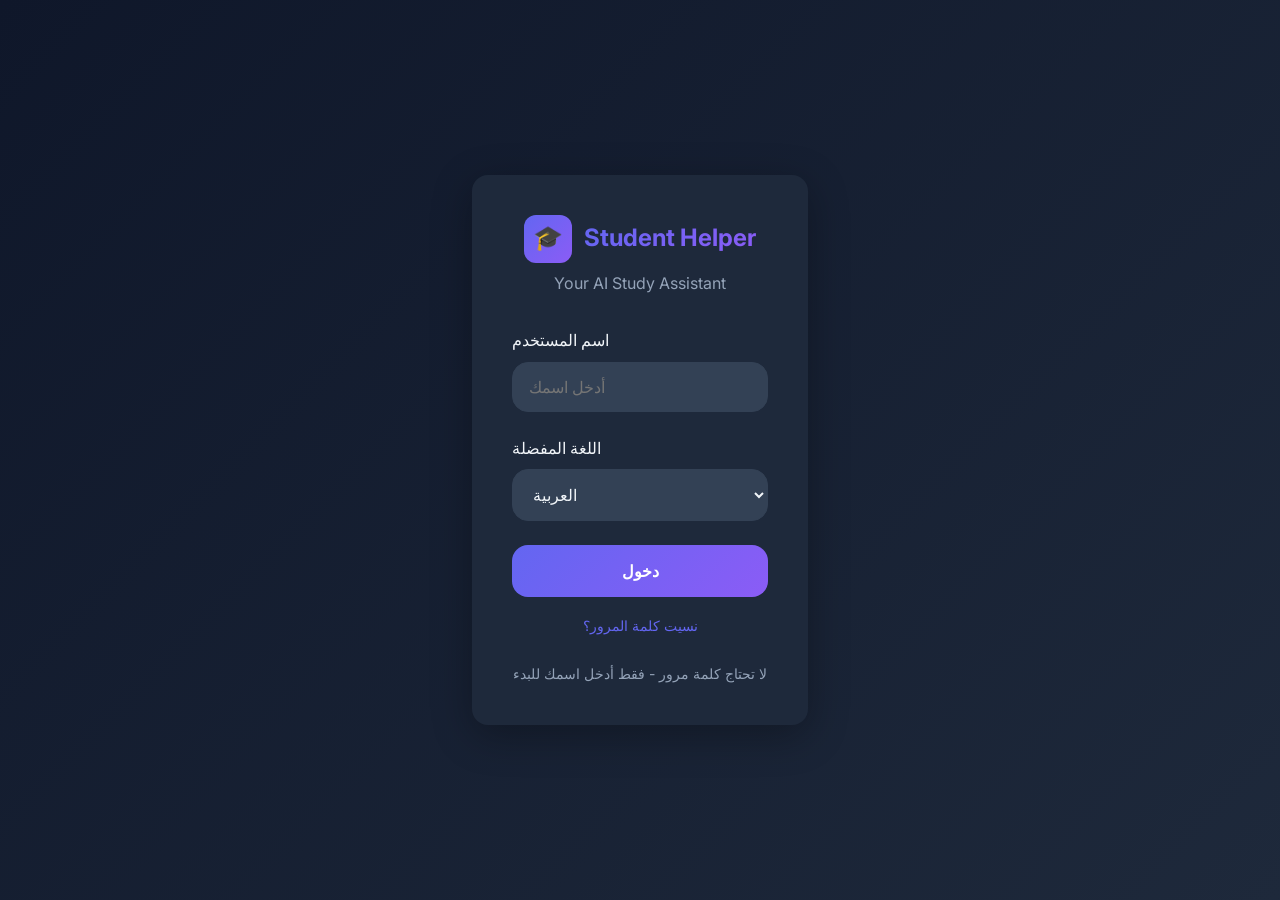
<file: index.html>
<!DOCTYPE html>
<html lang="en">
<head>
    <meta charset="UTF-8">
    <meta name="viewport" content="width=device-width, initial-scale=1.0">
    <title>Student Helper - Your AI Study Assistant</title>
    <link rel="stylesheet" href="styles.css">
    <link rel="preconnect" href="https://fonts.googleapis.com">
    <link rel="preconnect" href="https://fonts.gstatic.com" crossorigin>
    <link href="https://fonts.googleapis.com/css2?family=Inter:wght@300;400;500;600;700&display=swap" rel="stylesheet">
</head>
<body>
    <!-- Hamburger Menu Button -->
    <button class="hamburger-menu" id="hamburgerMenu">
        <span></span>
        <span></span>
        <span></span>
    </button>

    <!-- Side Menu (Hamburger) -->
    <aside class="side-menu" id="sideMenu">
        <div class="side-menu-header">
            <div class="user-info">
                <div class="user-avatar">👤</div>
                <div class="user-details">
                    <span class="user-name" id="userNameDisplay">زائر</span>
                    <span class="user-status">متصل</span>
                </div>
            </div>
        </div>
        
        <div class="side-menu-content">
            <button class="menu-item" id="newChatBtn">
                <span class="menu-icon">➕</span>
                <span>دردشة جديدة</span>
            </button>
            
            <div class="menu-section">
                <span class="section-title">الدردشات السابقة</span>
                <div id="previousChats">
                    <div class="no-chats">لا توجد دردشات سابقة</div>
                </div>
            </div>
        </div>
        
        <div class="side-menu-footer">
            <button class="menu-item" id="settingsBtn">
                <span class="menu-icon">⚙️</span>
                <span>الإعدادات</span>
            </button>
            <button class="menu-item logout" id="logoutBtn">
                <span class="menu-icon">🚪</span>
                <span>تسجيل خروج</span>
            </button>
        </div>
    </aside>

    <!-- Overlay for closing menu -->
    <div class="menu-overlay" id="menuOverlay"></div>

    <!-- Settings Modal -->
    <div class="modal" id="settingsModal">
        <div class="modal-content">
            <div class="modal-header">
                <h2>الإعدادات</h2>
                <button class="close-btn" id="closeSettings">&times;</button>
            </div>
            <div class="modal-body">
                <div class="form-group">
                    <label for="editUsername">اسم المستخدم</label>
                    <input type="text" id="editUsername" placeholder="أدخل اسمك">
                </div>
                <div class="form-group">
                    <label for="editLanguage">اللغة</label>
                    <select id="editLanguage">
                        <option value="ar">العربية</option>
                        <option value="en">English</option>
                    </select>
                </div>
            </div>
            <div class="modal-footer">
                <button class="save-btn" id="saveSettings">حفظ</button>
            </div>
        </div>
    </div>

    <!-- Main Content -->
    <main class="main">
        <!-- Header -->
        <header class="header">
            <div class="container">
                <div class="header-content">
                    <div class="logo">
                        <span class="logo-icon">🎓</span>
                        <h1 class="logo-text">Student Helper</h1>
                    </div>
                    <div class="header-subtitle" id="welcomeMessage">مرحباً بك!</div>
                </div>
            </div>
        </header>

        <div class="container">
            <!-- Quick Action Buttons -->
            <section class="quick-actions">
                <div class="quick-actions-grid">
                    <button class="quick-btn" data-action="upload-pdf">
                        <span class="quick-btn-icon">📁</span>
                        <span class="quick-btn-text">Upload PDF</span>
                    </button>
                </div>
            </section>

            <!-- Chat Container -->
            <section class="chat-container">
                <div class="chat-messages" id="chatMessages">
                    <!-- Welcome Message -->
                    <div class="message bot-message fade-in">
                        <div class="message-avatar">🤖</div>
                        <div class="message-content">
                            <div class="message-text" id="botWelcomeMessage">
                                مرحباً! أنا مساعدك الدراسي الذكي. يمكنني مساعدتك في رفع ملفات PDF والإجابة على أسئلتك حول المحتوى. كيف يمكنني مساعدتك اليوم؟
                            </div>
                        </div>
                    </div>
                </div>

                <!-- Loading Indicator -->
                <div class="loading-indicator" id="loadingIndicator">
                    <div class="loading-dots">
                        <span></span>
                        <span></span>
                        <span></span>
                    </div>
                    <div class="loading-text">جاري المعالجة...</div>
                </div>
            </section>

            <!-- Input Area -->
            <section class="input-area">
                <form class="input-form" id="inputForm">
                    <div class="input-container">
                        <textarea 
                            class="message-input" 
                            id="messageInput" 
                            placeholder="اسألني أي شيء عن دراستك..."
                            rows="1"
                            maxlength="1000"
                        ></textarea>
                        <button type="submit" class="send-button" id="sendButton" disabled>
                            <svg class="send-icon" viewBox="0 0 24 24" fill="none" stroke="currentColor" stroke-width="2">
                                <path d="M22 2L11 13M22 2l-7 20-4-9-9-4 20-7z"/>
                            </svg>
                        </button>
                    </div>
                    <div class="input-footer">
                        <span class="character-count" id="characterCount">0 / 1000</span>
                    </div>
                </form>
            </section>
        </div>
    </main>

    <!-- Footer -->
    <footer class="footer">
        <div class="container">
            <p class="footer-text">Made by Ahmed Qareez</p>
        </div>
    </footer>

    <!-- Hidden file input for PDF upload -->
    <input type="file" id="pdfUploadInput" accept=".pdf" style="display: none;">

    <script src="script.js"></script>
</body>
</html>
</file>
<file: styles.css>
/* --- Aether AI Design System --- */
:root {
    --bg-primary: #0f172a;
    --bg-secondary: #1e293b;
    --bg-tertiary: #334155;
    --primary: #6366f1;
    --secondary: #8b5cf6;
    --accent: #f59e0b;
    --success: #10b981;
    --text-primary: #f1f5f9;
    --text-secondary: #94a3b8;
    --border-radius: 16px;
    --transition: all 0.3s ease;
}

* {
    margin: 0;
    padding: 0;
    box-sizing: border-box;
    font-family: 'Inter', -apple-system, BlinkMacSystemFont, 'Segoe UI', Roboto, sans-serif;
}

body {
    background-color: var(--bg-primary);
    color: var(--text-primary);
    line-height: 1.6;
    background: linear-gradient(135deg, #0f172a 0%, #1e293b 100%);
    min-height: 100vh;
}

.container {
    max-width: 1400px;
    margin: 0 auto;
    padding: 0 2rem;
}

/* --- Login Page --- */
.login-page {
    display: flex;
    align-items: center;
    justify-content: center;
    min-height: 100vh;
}

.login-container {
    width: 100%;
    max-width: 400px;
    padding: 2rem;
}

.login-box {
    background: var(--bg-secondary);
    border-radius: var(--border-radius);
    padding: 2.5rem;
    text-align: center;
    box-shadow: 0 10px 40px rgba(0, 0, 0, 0.3);
}

.login-box .login-logo {
    display: flex;
    align-items: center;
    justify-content: center;
    gap: 0.75rem;
    margin-bottom: 0.5rem;
}

.login-box .logo-icon {
    width: 48px;
    height: 48px;
    background: linear-gradient(135deg, var(--primary) 0%, var(--secondary) 100%);
    border-radius: 12px;
    display: flex;
    align-items: center;
    justify-content: center;
    font-size: 1.5rem;
}

.login-box .logo-text {
    font-size: 1.5rem;
    font-weight: 700;
    background: linear-gradient(135deg, var(--primary) 0%, var(--secondary) 100%);
    -webkit-background-clip: text;
    -webkit-text-fill-color: transparent;
}

.login-subtitle {
    color: var(--text-secondary);
    margin-bottom: 2rem;
}

.login-form {
    display: flex;
    flex-direction: column;
    gap: 1.5rem;
}

.form-group {
    text-align: left;
}

.form-group label {
    display: block;
    margin-bottom: 0.5rem;
    color: var(--text-primary);
    font-weight: 500;
}

.form-group input,
.form-group select {
    width: 100%;
    padding: 0.875rem 1rem;
    border: 1px solid var(--bg-tertiary);
    border-radius: var(--border-radius);
    background: var(--bg-tertiary);
    color: var(--text-primary);
    font-size: 1rem;
    transition: var(--transition);
}

.form-group input:focus,
.form-group select:focus {
    outline: none;
    border-color: var(--primary);
    box-shadow: 0 0 0 2px rgba(99, 102, 241, 0.2);
}

.login-btn {
    width: 100%;
    padding: 1rem;
    background: linear-gradient(135deg, var(--primary) 0%, var(--secondary) 100%);
    color: white;
    border: none;
    border-radius: var(--border-radius);
    font-size: 1rem;
    font-weight: 600;
    cursor: pointer;
    transition: var(--transition);
}

.login-btn:hover {
    transform: translateY(-2px);
    box-shadow: 0 4px 12px rgba(99, 102, 241, 0.3);
}

.login-hint {
    margin-top: 1.5rem;
    color: var(--text-secondary);
    font-size: 0.875rem;
}

/* --- Hamburger Menu Button --- */
.hamburger-menu {
    position: fixed;
    top: 1.5rem;
    right: 1.5rem;
    z-index: 1001;
    width: 40px;
    height: 40px;
    background: var(--bg-secondary);
    border: 1px solid var(--bg-tertiary);
    border-radius: 10px;
    display: flex;
    flex-direction: column;
    align-items: center;
    justify-content: center;
    gap: 5px;
    cursor: pointer;
    transition: var(--transition);
}

.hamburger-menu span {
    display: block;
    width: 20px;
    height: 2px;
    background: var(--text-primary);
    border-radius: 2px;
    transition: var(--transition);
}

.hamburger-menu.active span:nth-child(1) {
    transform: rotate(45deg) translate(5px, 5px);
}

.hamburger-menu.active span:nth-child(2) {
    opacity: 0;
}

.hamburger-menu.active span:nth-child(3) {
    transform: rotate(-45deg) translate(5px, -5px);
}

/* --- Side Menu --- */
.side-menu {
    position: fixed;
    right: -320px;
    top: 0;
    height: 100vh;
    width: 320px;
    background: var(--bg-secondary);
    border-left: 1px solid var(--bg-tertiary);
    padding: 2rem 1.5rem;
    display: flex;
    flex-direction: column;
    z-index: 1000;
    transition: var(--transition);
}

.side-menu.active {
    right: 0;
}

.side-menu-header {
    padding-bottom: 1.5rem;
    border-bottom: 1px solid var(--bg-tertiary);
    margin-bottom: 1.5rem;
}

.user-info {
    display: flex;
    align-items: center;
    gap: 1rem;
}

.user-avatar {
    width: 48px;
    height: 48px;
    border-radius: 50%;
    background: linear-gradient(135deg, var(--primary) 0%, var(--secondary) 100%);
    display: flex;
    align-items: center;
    justify-content: center;
    font-size: 1.5rem;
}

.user-details {
    display: flex;
    flex-direction: column;
}

.user-name {
    font-weight: 600;
    color: var(--text-primary);
}

.user-status {
    font-size: 0.8rem;
    color: var(--success);
}

.side-menu-content {
    flex: 1;
    display: flex;
    flex-direction: column;
    gap: 0.5rem;
}

.menu-item {
    display: flex;
    align-items: center;
    gap: 1rem;
    padding: 1rem;
    border-radius: var(--border-radius);
    cursor: pointer;
    transition: var(--transition);
    color: var(--text-secondary);
    background: none;
    border: none;
    width: 100%;
    text-align: left;
    font-size: 1rem;
}

.menu-item:hover {
    background: rgba(100, 100, 255, 0.1);
    color: var(--text-primary);
}

.menu-item.logout {
    color: #ef4444;
}

.menu-item.logout:hover {
    background: rgba(239, 68, 68, 0.1);
}

.menu-icon {
    font-size: 1.2rem;
    width: 24px;
}

.menu-section {
    margin-top: 1rem;
}

.section-title {
    display: block;
    padding: 0.5rem 1rem;
    color: var(--text-secondary);
    font-size: 0.75rem;
    text-transform: uppercase;
    letter-spacing: 0.5px;
}

.no-chats {
    padding: 1rem;
    color: var(--text-secondary);
    font-size: 0.9rem;
    text-align: center;
}

.side-menu-footer {
    padding-top: 1rem;
    border-top: 1px solid var(--bg-tertiary);
    display: flex;
    flex-direction: column;
    gap: 0.5rem;
}

/* --- Menu Overlay --- */
.menu-overlay {
    position: fixed;
    top: 0;
    left: 0;
    right: 0;
    bottom: 0;
    background: rgba(0, 0, 0, 0.5);
    z-index: 999;
    opacity: 0;
    visibility: hidden;
    transition: var(--transition);
}

.menu-overlay.active {
    opacity: 1;
    visibility: visible;
}

/* --- Settings Modal --- */
.modal {
    position: fixed;
    top: 0;
    left: 0;
    right: 0;
    bottom: 0;
    background: rgba(0, 0, 0, 0.7);
    z-index: 2000;
    display: flex;
    align-items: center;
    justify-content: center;
    opacity: 0;
    visibility: hidden;
    transition: var(--transition);
}

.modal.active {
    opacity: 1;
    visibility: visible;
}

.modal-content {
    background: var(--bg-secondary);
    border-radius: var(--border-radius);
    width: 100%;
    max-width: 450px;
    padding: 1.5rem;
    margin: 1rem;
    transform: translateY(-20px);
    transition: var(--transition);
}

.modal.active .modal-content {
    transform: translateY(0);
}

.modal-header {
    display: flex;
    align-items: center;
    justify-content: space-between;
    margin-bottom: 1.5rem;
}

.modal-header h2 {
    font-size: 1.25rem;
}

.close-btn {
    background: none;
    border: none;
    color: var(--text-secondary);
    font-size: 1.5rem;
    cursor: pointer;
    padding: 0.25rem;
    line-height: 1;
}

.close-btn:hover {
    color: var(--text-primary);
}

.modal-body {
    display: flex;
    flex-direction: column;
    gap: 1rem;
}

.modal-footer {
    margin-top: 1.5rem;
}

.save-btn {
    width: 100%;
    padding: 0.875rem;
    background: linear-gradient(135deg, var(--primary) 0%, var(--secondary) 100%);
    color: white;
    border: none;
    border-radius: var(--border-radius);
    font-size: 1rem;
    font-weight: 600;
    cursor: pointer;
    transition: var(--transition);
}

.save-btn:hover {
    transform: translateY(-2px);
    box-shadow: 0 4px 12px rgba(99, 102, 241, 0.3);
}

/* --- المحتوى الرئيسي --- */
.main {
    margin-left: 0;
    padding: 2rem 0;
}

.main::before {
    content: '';
    display: block;
    height: 20px;
}

/* --- الأزرار السريعة --- */
.quick-actions {
    margin: 1.5rem 0;
}

.quick-actions-grid {
    display: grid;
    grid-template-columns: repeat(auto-fit, minmax(150px, 1fr));
    gap: 1.2rem;
}

.quick-btn {
    background: var(--bg-secondary);
    border: 1px solid var(--bg-tertiary);
    border-radius: var(--border-radius);
    padding: 1.2rem;
    display: flex;
    flex-direction: column;
    align-items: center;
    gap: 0.75rem;
    transition: var(--transition);
    cursor: pointer;
    color: var(--text-primary);
}

.quick-btn:hover {
    transform: translateY(-3px);
    background: var(--bg-tertiary);
    border-color: var(--primary);
}

.quick-btn-icon {
    font-size: 1.5rem;
    background: linear-gradient(135deg, var(--primary) 0%, var(--secondary) 100%);
    -webkit-background-clip: text;
    -webkit-text-fill-color: transparent;
}

/* --- مربع الدردشة --- */
.chat-container {
    background: var(--bg-secondary);
    border-radius: var(--border-radius);
    box-shadow: 0 10px 35px -5px rgba(0, 0, 0, 0.5);
    height: calc(100vh - 220px);
    display: flex;
    flex-direction: column;
}

.chat-messages {
    flex: 1;
    overflow-y: auto;
    padding: 1.5rem;
    display: flex;
    flex-direction: column;
    gap: 1.5rem;
    scroll-behavior: smooth;
}

.message {
    display: flex;
    gap: 1.2rem;
    max-width: 80%;
}

.user-message {
    align-self: flex-end;
}

.bot-message {
    align-self: flex-start;
}

.message-avatar {
    width: 42px;
    height: 42px;
    border-radius: 50%;
    background: linear-gradient(135deg, var(--primary) 0%, var(--secondary) 100%);
    color: white;
    display: flex;
    align-items: center;
    justify-content: center;
    font-weight: bold;
}

.message-content {
    background: var(--bg-tertiary);
    border-radius: 20px;
    padding: 1.2rem;
    position: relative;
}

.message-text {
    line-height: 1.6;
}

.pdf-link {
    display: inline-flex;
    align-items: center;
    gap: 8px;
    color: var(--primary);
    text-decoration: none;
    padding: 8px 12px;
    border-radius: 6px;
    background-color: rgba(99, 102, 241, 0.1);
    margin-top: 10px;
    transition: var(--transition);
}

.pdf-link:hover {
    background-color: rgba(99, 102, 241, 0.2);
}

/* --- مساحة الإدخال --- */
.input-area {
    padding: 1.5rem;
    border-top: 1px solid var(--bg-tertiary);
}

.input-form {
    position: relative;
}

.message-input {
    width: 100%;
    padding: 1.2rem 4.5rem 1.2rem 1.5rem;
    border: 1px solid var(--bg-tertiary);
    border-radius: var(--border-radius);
    background: var(--bg-tertiary);
    color: var(--text-primary);
    font-size: 1rem;
    resize: none;
    transition: var(--transition);
}

.message-input:focus {
    outline: none;
    border-color: var(--primary);
    box-shadow: 0 0 0 2px rgba(99, 102, 241, 0.2);
}

.send-button {
    position: absolute;
    right: 10px;
    top: 50%;
    transform: translateY(-50%);
    background: linear-gradient(135deg, var(--primary) 0%, var(--secondary) 100%);
    color: white;
    border: none;
    border-radius: 12px;
    width: 40px;
    height: 40px;
    display: flex;
    align-items: center;
    justify-content: center;
    cursor: pointer;
    transition: var(--transition);
}

.send-button:hover {
    transform: translateY(-50%) scale(1.05);
}

.send-icon {
    width: 20px;
    height: 20px;
}

.character-count {
    font-size: 0.8rem;
    color: var(--text-secondary);
    margin-top: 0.5rem;
    text-align: right;
}

/* تحسين مساحة الإدخال */
.input-area {
    padding: 1.2rem 1rem;
}

.message-input {
    width: 100%;
    padding: 1rem 4rem 1rem 1.5rem;
}

/* إخفاء مؤشر العد من اليمين */
.character-count {
    position: absolute;
    right: 10px;
    bottom: 10px;
    font-size: 0.8rem;
    color: var(--text-secondary);
}

/* تحسين قائمة البرجر */
.mobile-menu {
    width: 80%;
}

/* Footer styles */
.footer {
    background: var(--bg-secondary);
    border-top: 1px solid var(--bg-tertiary);
    padding: 1rem 0;
    text-align: center;
}

.footer-text {
    color: var(--text-secondary);
    font-size: 0.9rem;
}

/* Previous chats list styles */
.previous-chats-list {
    max-height: 200px;
    overflow-y: auto;
}

.chat-item {
    padding: 0.75rem 1rem;
    cursor: pointer;
    border-radius: var(--border-radius);
    transition: var(--transition);
    color: var(--text-secondary);
    font-size: 0.9rem;
}

.chat-item:hover {
    background: rgba(99, 102, 241, 0.1);
    color: var(--text-primary);
}

/* Login footer and forgot password */
.login-footer {
    margin-top: 1rem;
    text-align: center;
}

.login-footer a {
    color: var(--primary);
    text-decoration: none;
    font-size: 0.875rem;
}

.login-footer a:hover {
    text-decoration: underline;
}

.login-error {
    color: #ef4444;
    font-size: 0.875rem;
    margin-top: 0.5rem;
    text-align: center;
}
.loading-indicator {
    display: none;
    flex-direction: column;
    align-items: center;
    padding: 1.5rem;
}

.loading-indicator.active {
    display: flex;
}

.loading-dots {
    display: flex;
    gap: 8px;
}

.loading-dots span {
    width: 10px;
    height: 10px;
    background: var(--primary);
    border-radius: 50%;
    animation: loading 1.2s infinite;
}

.loading-dots span:nth-child(2) {
    animation-delay: 0.2s;
}

.loading-dots span:nth-child(3) {
    animation-delay: 0.4s;
}

@keyframes loading {
    0%, 100% { transform: translateY(0); }
    50% { transform: translateY(-8px); }
}

.loading-text {
    color: var(--text-secondary);
    margin-top: 10px;
}

/* --- التحريك --- */
.fade-in {
    animation: fadeIn 0.5s ease-out;
}

@keyframes fadeIn {
    from { opacity: 0; transform: translateY(10px); }
    to { opacity: 1; transform: translateY(0); }
}

/* --- التصميم على الجوال --- */
@media (max-width: 768px) {
    .side-menu {
        width: 280px;
        right: -280px;
    }
    
    .container {
        padding: 0 1rem;
    }
    
    .quick-actions-grid {
        grid-template-columns: 1fr;
    }
    
    .chat-container {
        height: calc(100vh - 200px);
    }
}
</file>
